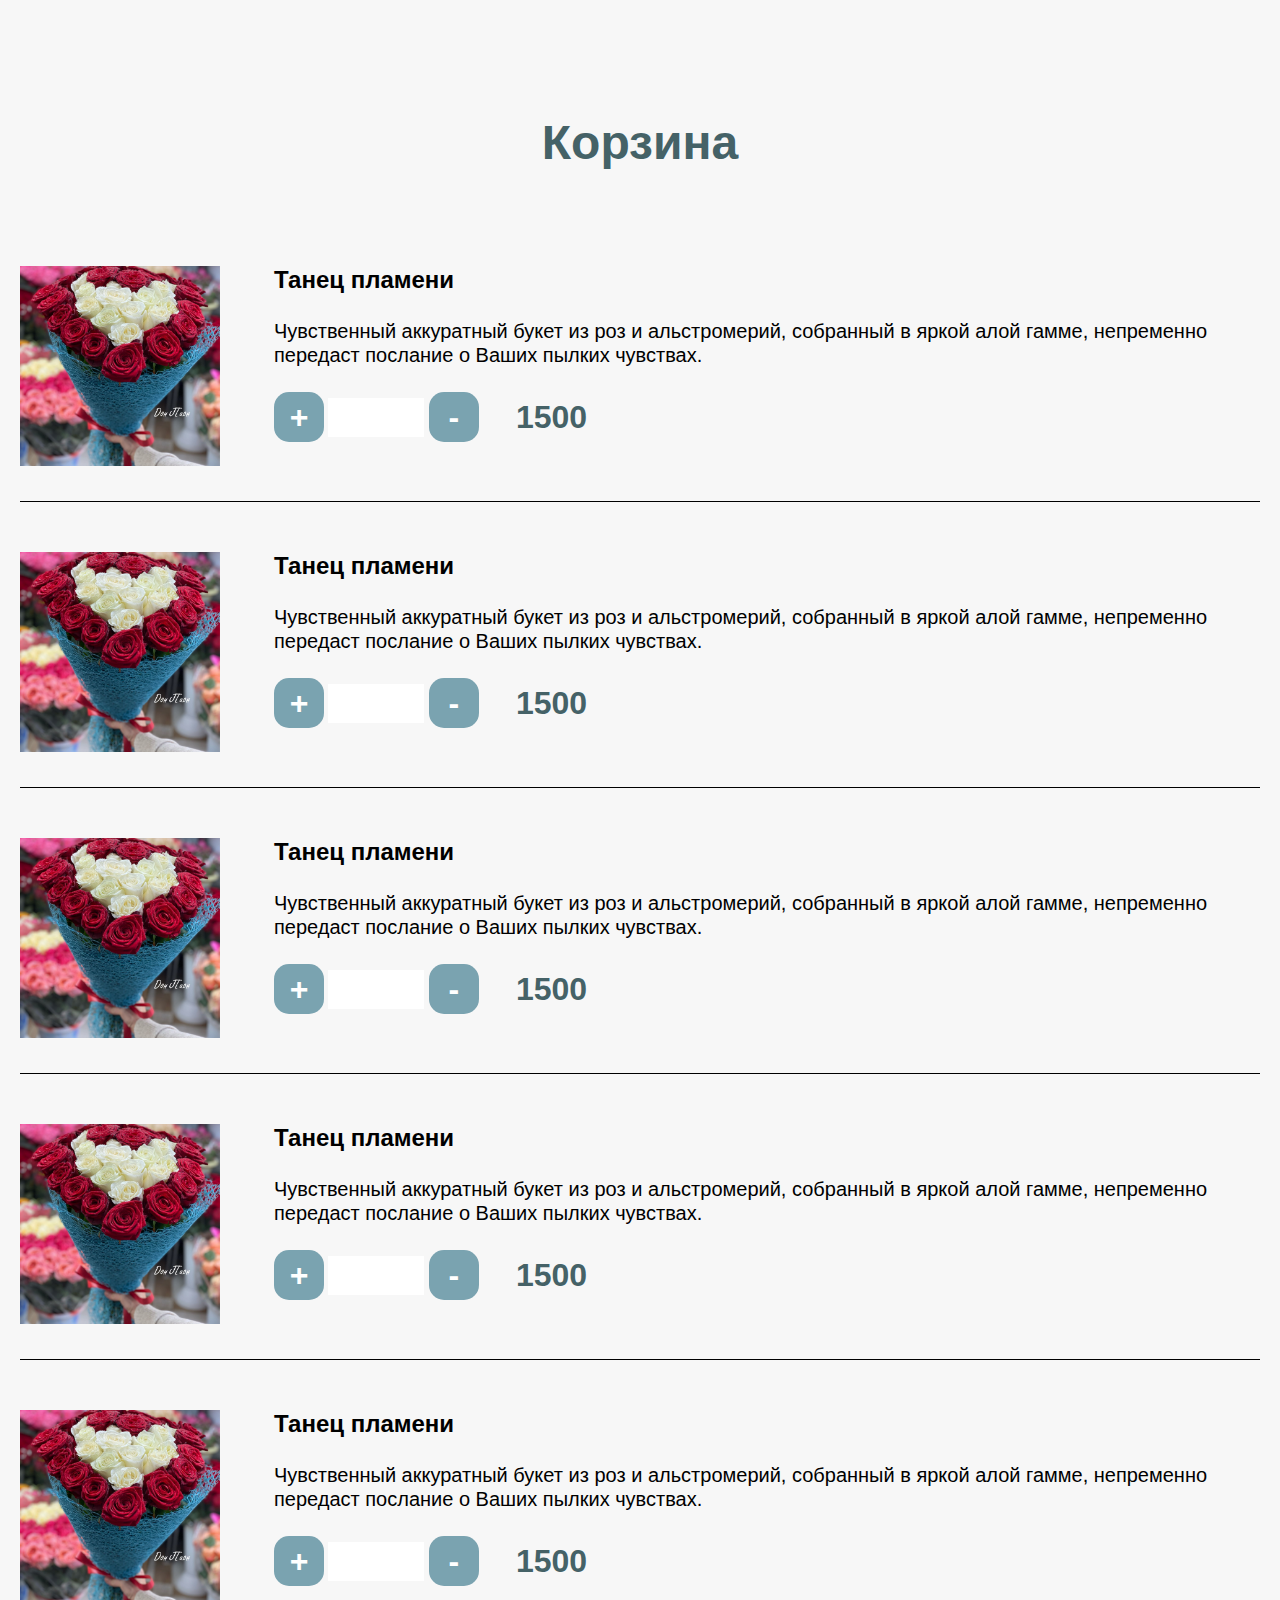
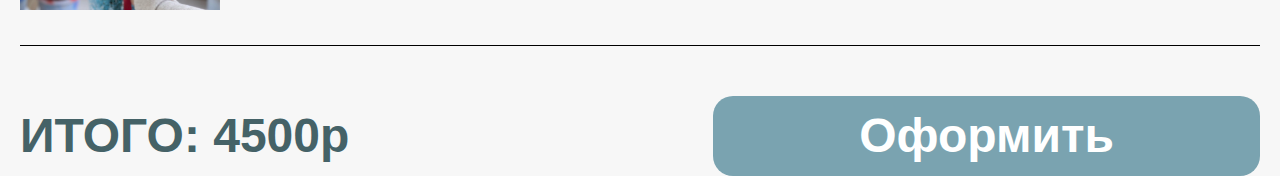
<file: cart.html>
<!DOCTYPE html>
<html lang="en">
<head>
    <meta charset="UTF-8">
    <meta http-equiv="X-UA-Compatible" content="IE=edge">
    <meta name="viewport" content="width=device-width, initial-scale=1.0">
    <link rel="stylesheet" href="./style/default.css">
    <link rel="stylesheet" href="./style/cart.css">
    <link rel="stylesheet" href="style.css">
    <title>Document</title>
</head>
<body>
    <header>

    </header>
    <main>
       	<section id="cart" class="cart container">
       		<h1 class="cart__heading">Корзина</h1>
       		<div class="cart__product-list">
       			<div class="cart__product-list-item">
       				<div class="cart__product-list-item-image">
       					<img src="./img/zvet.jpg" alt="">
       				</div>
       				<div class="cart__product-list-item-seo">
       					<div class="cart__product-list-description">
       						<span>Танец пламени</span>
       					</div>
       					<div class="cart__product-list-text">
							Чувственный аккуратный букет из роз и альстромерий, собранный в яркой алой гамме, непременно передаст послание о Ваших пылких чувствах.
       					</div>
       					<div class="cart__product-list-range">
       						<div class="cart__product-list-media">
       							<button>+</button>
       							<input type="text">
       							<button>-</burron>
       						</div>
       						<div class="cart__product-list-price">
       							1500
       						</div>
       					</div>
       				</div>
       			</div>
				   <div class="cart__product-list-item">
					<div class="cart__product-list-item-image">
						<img src="./img/zvet.jpg" alt="">
					</div>
					<div class="cart__product-list-item-seo">
						<div class="cart__product-list-description">
							<span>Танец пламени</span>
						</div>
						<div class="cart__product-list-text">
						 Чувственный аккуратный букет из роз и альстромерий, собранный в яркой алой гамме, непременно передаст послание о Ваших пылких чувствах.
						</div>
						<div class="cart__product-list-range">
							<div class="cart__product-list-media">
								<button>+</button>
								<input type="text">
								<button>-</burron>
							</div>
							<div class="cart__product-list-price">
								1500
							</div>
						</div>
					</div>
				</div>
				<div class="cart__product-list-item">
					<div class="cart__product-list-item-image">
						<img src="./img/zvet.jpg" alt="">
					</div>
					<div class="cart__product-list-item-seo">
						<div class="cart__product-list-description">
							<span>Танец пламени</span>
						</div>
						<div class="cart__product-list-text">
						 Чувственный аккуратный букет из роз и альстромерий, собранный в яркой алой гамме, непременно передаст послание о Ваших пылких чувствах.
						</div>
						<div class="cart__product-list-range">
							<div class="cart__product-list-media">
								<button>+</button>
								<input type="text">
								<button>-</burron>
							</div>
							<div class="cart__product-list-price">
								1500
							</div>
						</div>
					</div>
				</div>
				<div class="cart__product-list-item">
					<div class="cart__product-list-item-image">
						<img src="./img/zvet.jpg" alt="">
					</div>
					<div class="cart__product-list-item-seo">
						<div class="cart__product-list-description">
							<span>Танец пламени</span>
						</div>
						<div class="cart__product-list-text">
						 Чувственный аккуратный букет из роз и альстромерий, собранный в яркой алой гамме, непременно передаст послание о Ваших пылких чувствах.
						</div>
						<div class="cart__product-list-range">
							<div class="cart__product-list-media">
								<button>+</button>
								<input type="text">
								<button>-</burron>
							</div>
							<div class="cart__product-list-price">
								1500
							</div>
						</div>
					</div>
				</div>
				<div class="cart__product-list-item">
					<div class="cart__product-list-item-image">
						<img src="./img/zvet.jpg" alt="">
					</div>
					<div class="cart__product-list-item-seo">
						<div class="cart__product-list-description">
							<span>Танец пламени</span>
						</div>
						<div class="cart__product-list-text">
						 Чувственный аккуратный букет из роз и альстромерий, собранный в яркой алой гамме, непременно передаст послание о Ваших пылких чувствах.
						</div>
						<div class="cart__product-list-range">
							<div class="cart__product-list-media">
								<button>+</button>
								<input type="text">
								<button>-</burron>
							</div>
							<div class="cart__product-list-price">
								1500
							</div>
						</div>
					</div>
				</div>
       		<div class="cart__make-order">
       			<div class="cart__count-price">ИТОГО: 4500р</div>
       			<button>Оформить</button>
       		</div>
		</section>
    </main>
    <footer>

    </footer>
</body>
</html>
</file>
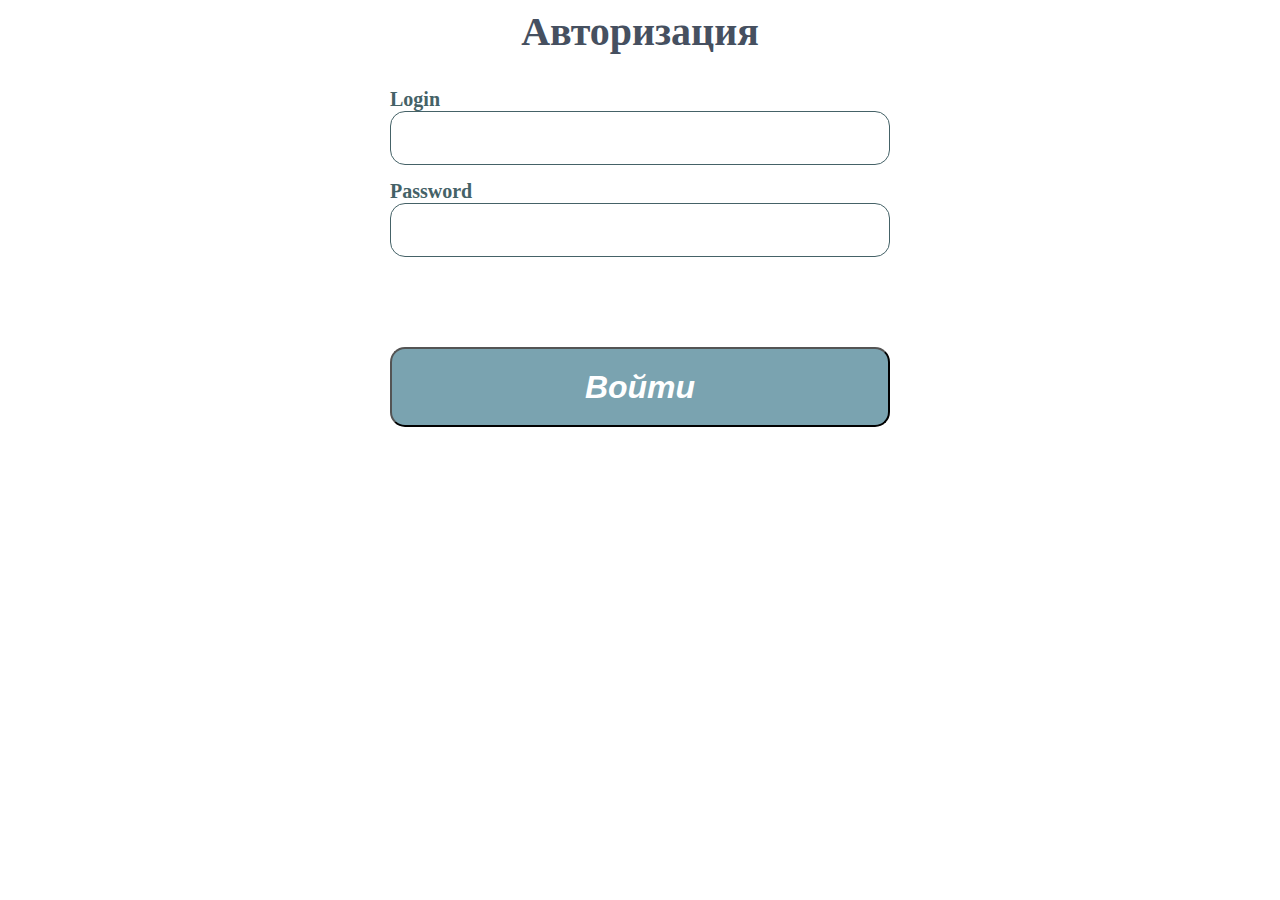
<file: login.html>
<!DOCTYPE html>
<html lang="en">
<head>
  <meta charset="UTF-8">
  <meta http-equiv="X-UA-Compatible" content="IE=edge">
  <meta name="viewport" content="width=device-width, initial-scale=1.0">
  <link rel="stylesheet" href="style/register.css">
  <title>Document</title>
</head>
<body>
  <div class="register">
    <div class="big-text">Авторизация</div>
    <div class="form">
      <label class="form_input-text" for="login">
        <span class="auth-text">Login</span>
        <input name="login" class="auth" type="text">
      </label>
      <label class="form_input-text" for="password">
        <span  class="auth-text">Password</span>
        <input name="password" class="auth" type="text">
      </label>

      <button class="register__btn">
        Войти
      </button>
    </div>
  </div>
</body>
</html>
</file>
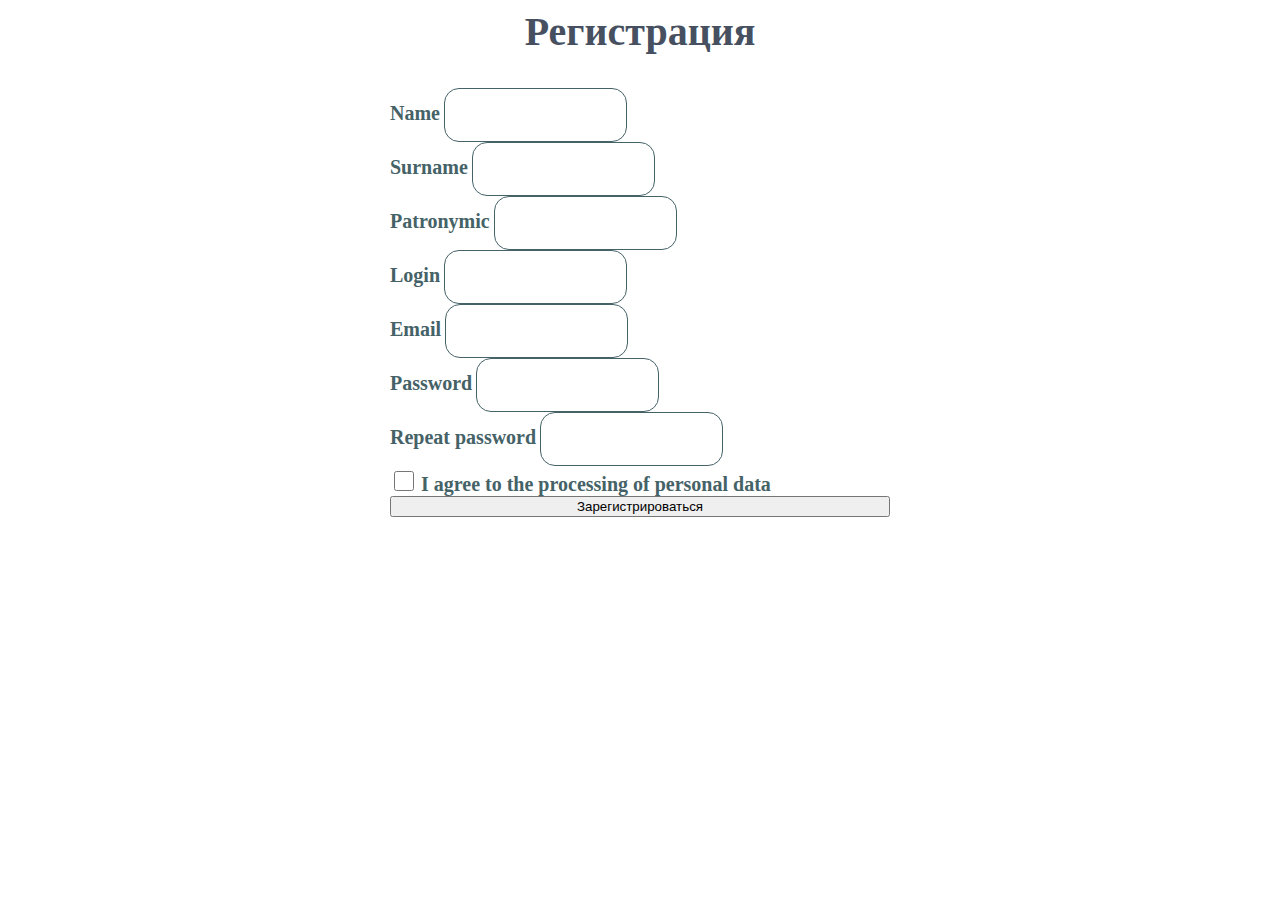
<file: register.html>
<!DOCTYPE html>
<html lang="en">
<head>
  <meta charset="UTF-8">
  <meta http-equiv="X-UA-Compatible" content="IE=edge">
  <meta name="viewport" content="width=device-width, initial-scale=1.0">
  <link rel="stylesheet" href="style/register.css">
  <title>Document</title>
</head>
<body>
  <div class="register">
    <div class="big-text">Регистрация</div>
    <div class="form">
      <label class="container_input-text" for="name">
        <span class="auth-text">Name</span>
        <input name="name" class="auth" type="text">
      </label>
      <label class="container_input-text" for="surname">
        <span class="auth-text">Surname</span>
        <input name="surname" class="auth" type="text">
      </label>
      <label class="container_input-text" for="patronymic">
        <span class="auth-text">Patronymic</span>
        <input name="patronymic" class="auth" type="text">
      </label>
      <label class="container_input-text" for="login">
        <span class="auth-text">Login</span>
        <input name="login" class="auth" type="text">
      </label>
      <label class="container_input-text" for="email">
        <span class="auth-text">Email</span>
        <input name="email" class="auth" type="text">
      </label>
      <label class="container_input-text" for="password">
        <span  class="auth-text">Password</span>
        <input name="password" class="auth" type="text">
      </label>
      <label class="container_input-text" for="password_confirm">
        <span  class="auth-text">Repeat password</span>
        <input name="password_confirm" class="auth" type="text">
      </label>

      <label for="password_confirm">
        <input name="password_confirm" class="auth" type="checkbox">
        <span class="auth-text">I agree to the processing of personal data</span>
      </label>

      <button class="btn_register">
        Зарегистрироваться
      </button>
    </div>
  </div>
</body>
</html>
</file>
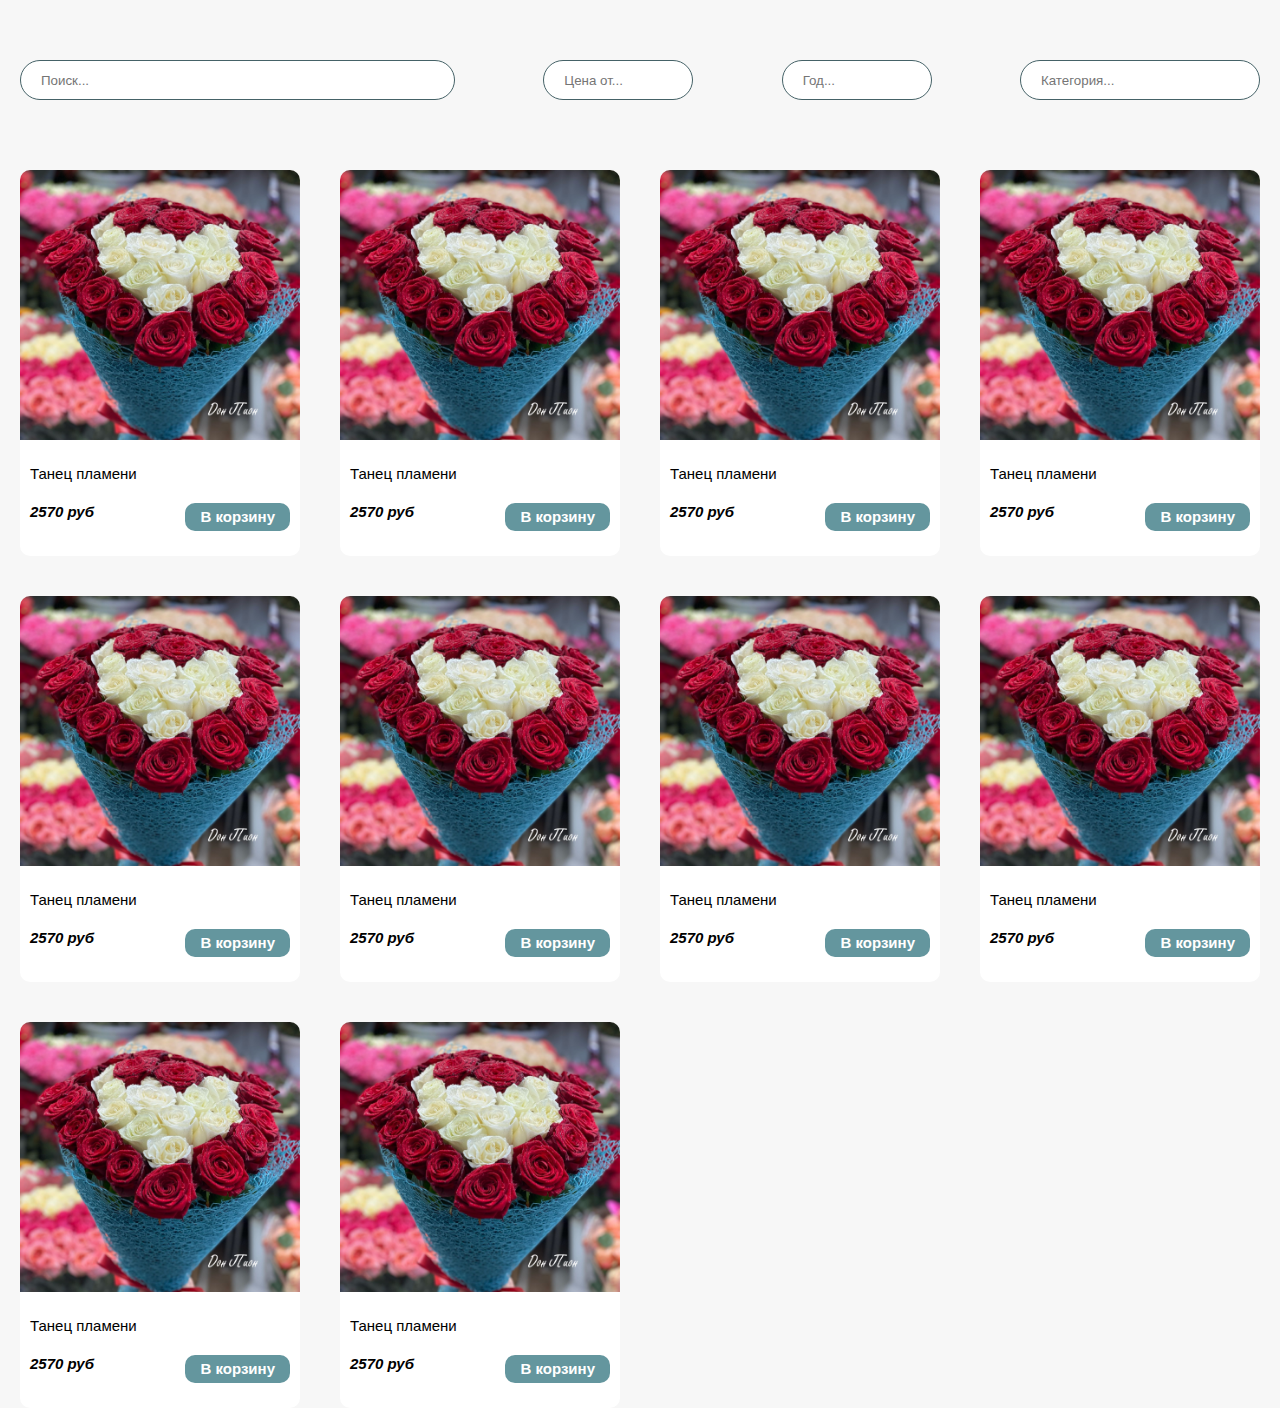
<file: templates/catalog.html>
<!DOCTYPE html>
<html lang="en">
<head>
    <meta charset="UTF-8">
    <meta http-equiv="X-UA-Compatible" content="IE=edge">
    <meta name="viewport" content="width=device-width, initial-scale=1.0">
    <link rel="stylesheet" href="../style.css">
    <link rel="stylesheet" href="../style/default.css">
    <link rel="stylesheet" href="../style/catalog.css">
    <title>Document</title>
</head>
<body>
    <div id="catalog" class="catalog container">
        <form action="" class="catalog__form">
            <input type="text" class="catalog__search" placeholder="Поиск...">
            <input type="text" class="catalog__filter" placeholder="Цена от...">
            <input type="text" class="catalog__filter" placeholder="Год...">
            <input type="text" class="catalog__catigary" placeholder="Категория...">
        </form>
        <div class="catalog__wrapper">
            <div class="catalog__card">
                <div class="cataolg__img">
                    <img src="../img/zvet.jpg" alt="">
                </div>
                <p class="cataolg__text">Танец пламени</p>
                <div class="catalog__crad-inner">
                    <div>
                        <p class="cataolg__price">2570 руб</p>
                    </div>
                    <button class="catalog__btn">В корзину</button>
                </div>
            </div>
            <div class="catalog__card">
                <div class="cataolg__img">
                    <img src="../img/zvet.jpg" alt="">
                </div>
                <p class="cataolg__text">Танец пламени</p>
                <div class="catalog__crad-inner">
                    <div>
                        <p class="cataolg__price">2570 руб</p>
                    </div>
                    <button class="catalog__btn">В корзину</button>
                </div>
            </div>
            <div class="catalog__card">
                <div class="cataolg__img">
                    <img src="../img/zvet.jpg" alt="">
                </div>
                <p class="cataolg__text">Танец пламени</p>
                <div class="catalog__crad-inner">
                    <div>
                        <p class="cataolg__price">2570 руб</p>
                    </div>
                    <button class="catalog__btn">В корзину</button>
                </div>
            </div>
            <div class="catalog__card">
                <div class="cataolg__img">
                    <img src="../img/zvet.jpg" alt="">
                </div>
                <p class="cataolg__text">Танец пламени</p>
                <div class="catalog__crad-inner">
                    <div>
                        <p class="cataolg__price">2570 руб</p>
                    </div>
                    <button class="catalog__btn">В корзину</button>
                </div>
            </div>
            <div class="catalog__card">
                <div class="cataolg__img">
                    <img src="../img/zvet.jpg" alt="">
                </div>
                <p class="cataolg__text">Танец пламени</p>
                <div class="catalog__crad-inner">
                    <div>
                        <p class="cataolg__price">2570 руб</p>
                    </div>
                    <button class="catalog__btn">В корзину</button>
                </div>
            </div>
            <div class="catalog__card">
                <div class="cataolg__img">
                    <img src="../img/zvet.jpg" alt="">
                </div>
                <p class="cataolg__text">Танец пламени</p>
                <div class="catalog__crad-inner">
                    <div>
                        <p class="cataolg__price">2570 руб</p>
                    </div>
                    <button class="catalog__btn">В корзину</button>
                </div>
            </div>
            <div class="catalog__card">
                <div class="cataolg__img">
                    <img src="../img/zvet.jpg" alt="">
                </div>
                <p class="cataolg__text">Танец пламени</p>
                <div class="catalog__crad-inner">
                    <div>
                        <p class="cataolg__price">2570 руб</p>
                    </div>
                    <button class="catalog__btn">В корзину</button>
                </div>
            </div>
            <div class="catalog__card">
                <div class="cataolg__img">
                    <img src="../img/zvet.jpg" alt="">
                </div>
                <p class="cataolg__text">Танец пламени</p>
                <div class="catalog__crad-inner">
                    <div>
                        <p class="cataolg__price">2570 руб</p>
                    </div>
                    <button class="catalog__btn">В корзину</button>
                </div>
            </div>
            <div class="catalog__card">
                <div class="cataolg__img">
                    <img src="../img/zvet.jpg" alt="">
                </div>
                <p class="cataolg__text">Танец пламени</p>
                <div class="catalog__crad-inner">
                    <div>
                        <p class="cataolg__price">2570 руб</p>
                    </div>
                    <button class="catalog__btn">В корзину</button>
                </div>
            </div>
            <div class="catalog__card">
                <div class="cataolg__img">
                    <img src="../img/zvet.jpg" alt="">
                </div>
                <p class="cataolg__text">Танец пламени</p>
                <div class="catalog__crad-inner">
                    <div>
                        <p class="cataolg__price">2570 руб</p>
                    </div>
                    <button class="catalog__btn">В корзину</button>
                </div>
            </div>
        </div>
    </div>
</body>
</html>
</file>
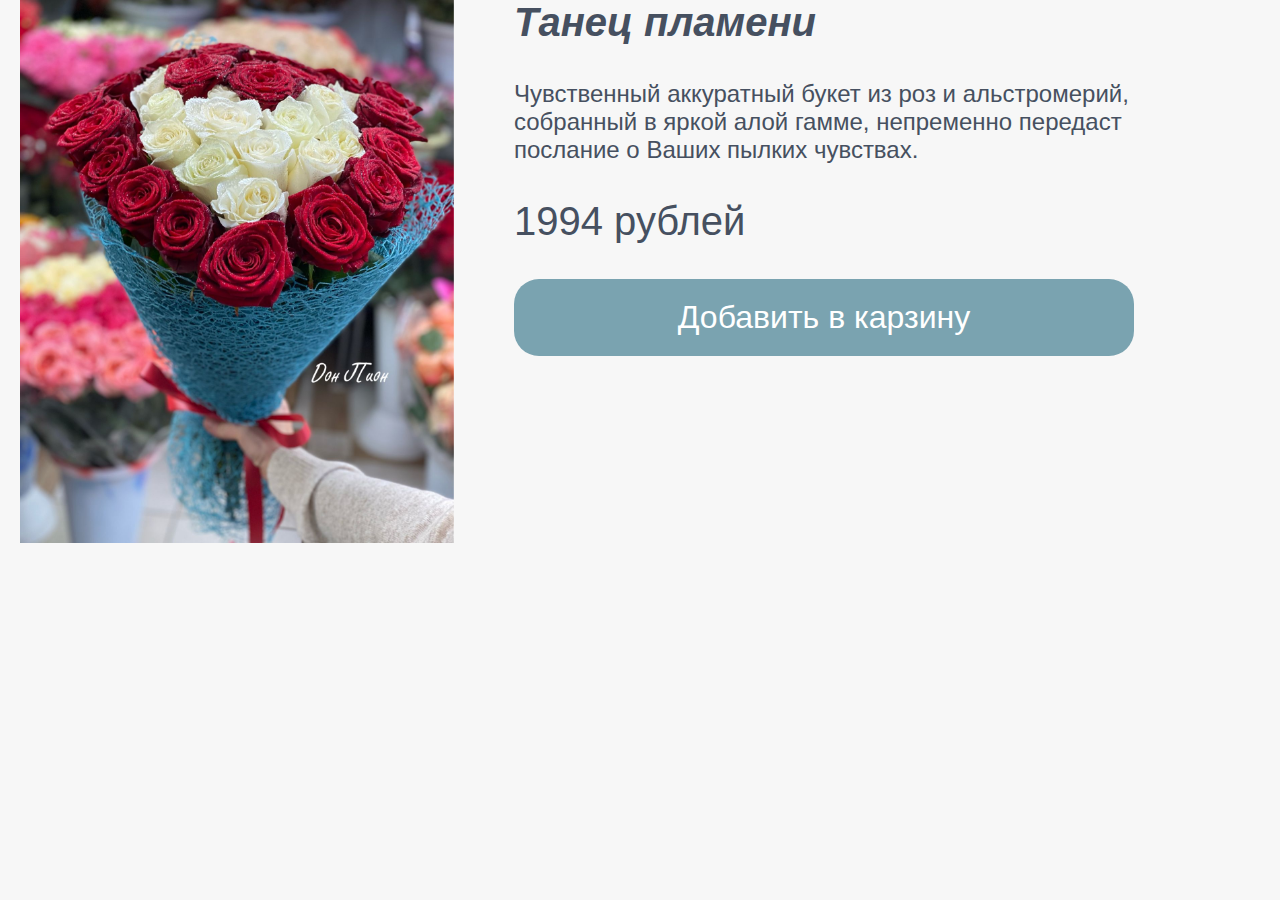
<file: templates/detail.html>
<!DOCTYPE html>
<html lang="en">
<head>
  <meta charset="UTF-8">
  <meta http-equiv="X-UA-Compatible" content="IE=edge">
  <meta name="viewport" content="width=device-width, initial-scale=1.0">
  <link rel="stylesheet" href="../style.css">
  <link rel="stylesheet" href="../style/detail.css">
  <link rel="stylesheet" href="../style/default.css">
  <title>Document</title>
</head>
<body>
  <main>
    <section class="container detail">
      <div class="detail__img">
        <img src="../img/zvet.jpg" alt="">
      </div>
      <div class="detail__descriprion">
        <span class="big-text text-bold-italic">Танец пламени</span>
        <div class="detail__container">
          <span class="small-text">Чувственный аккуратный букет из роз и альстромерий, собранный в яркой алой гамме, непременно передаст послание о Ваших пылких чувствах.</span>
        </div>
        <span class="big-text bold-text">1994 рублей</span>
        <button class="btn_get-basket">
          Добавить в карзину
        </button>
      </div>
    </section>
  </main>
</body>
</html>
</file>
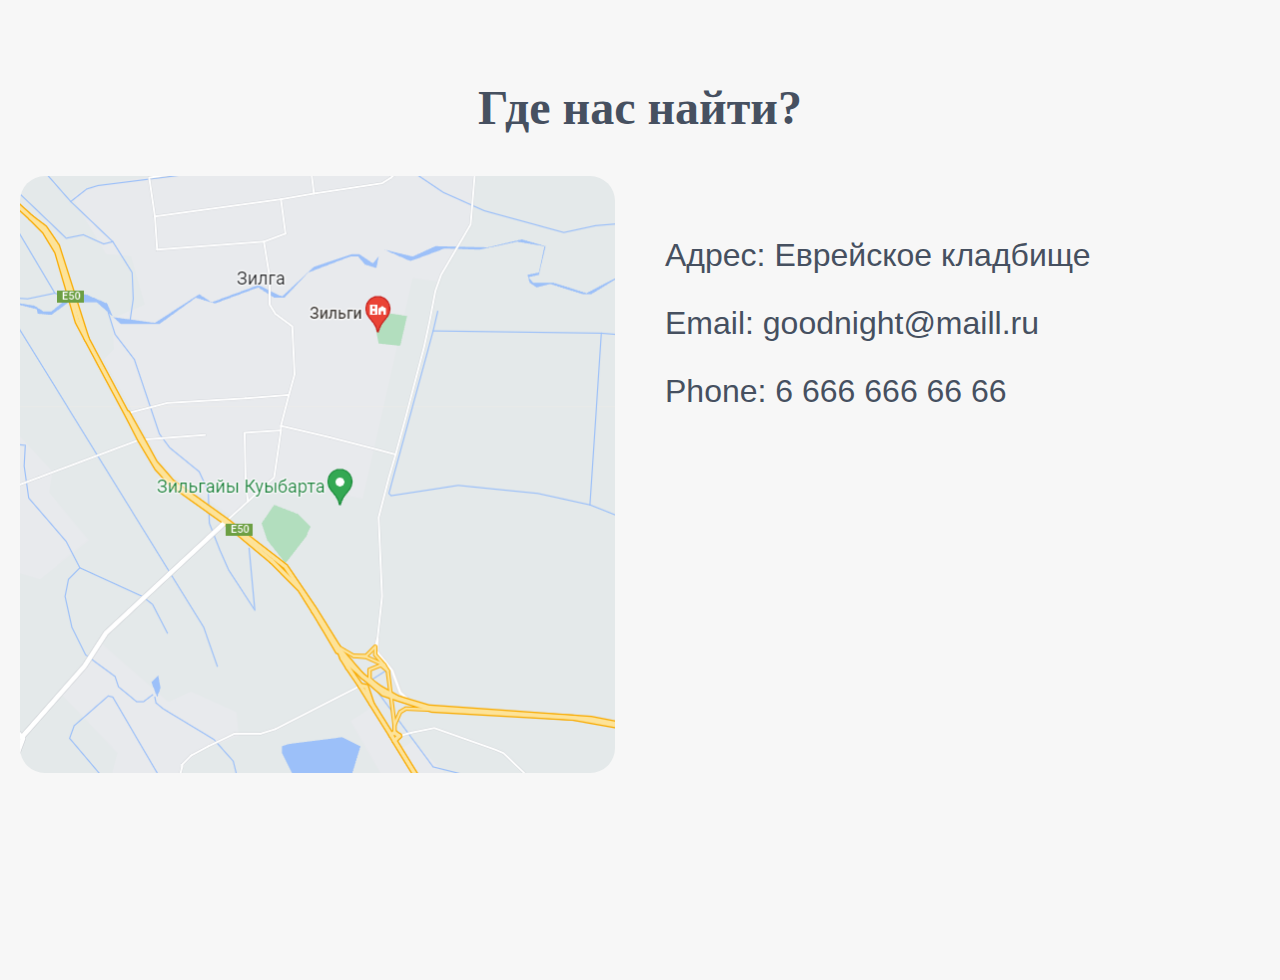
<file: templates/сontacts.html>
<!DOCTYPE html>
<html lang="ru">
<head>
    <meta charset="UTF-8">
    <meta http-equiv="X-UA-Compatible" content="IE=edge">
    <meta name="viewport" content="width=device-width, initial-scale=1.0">
    <link rel="stylesheet" href="../style/default.css">
    <link rel="stylesheet" href="../style/contacts.css">
    <title>Document</title>
</head>
<body>
    <header>

    </header>
    <main>
        <section id="contacts" class="container">
            <span class="contacts__title">Где нас найти?</span>
            <div class="contacts__block">
                <div class="contacts__map">
                    <img src="../img/map.png" alt="">
                </div>
                <div class="contacts__texts">
                    <span>
                        Адрес: Еврейское кладбище
                    </span>
                    <span>
                        Email: goodnight@maill.ru
                    </span>
                    <span>
                        Phone: 6 666 666 66 66
                    </span>
                </div>
            </div>
        </section>
    </main>
    <footer>

    </footer>
</body>
</html>
</file>
<file: style/default.css>
*
{
    margin: 0;
    padding: 0;
    box-sizing: border-box;
    font-family: 'Inter', sans-serif;
}
.container
{
	max-width: 1280px;
	width: 100%;
	margin-right: auto;
	margin-left: auto;
	position: relative;
	padding:0 20px;
}
button,a
{
	text-decoration: none;
	cursor: pointer;
	border: none;
}
p,h1,h2,h3,h4,a,button{text-align: center;}
html, body
{
	height: 100%;
	background-color: #F7F7F7;
}
.wrapper
{
	min-height: 100%;
	display: flex;
	flex-direction: column;
}
main
{
	flex: 1 1 auto;
}
@media(max-width: 768px)
{
    .container{padding: 0 10px;}
}
</file>
<file: style/cart.css>
.cart
{
	padding-top: 114px;
}
img
{
	width: 100%;
	height: 100%;
	object-fit: cover;
}

.cart__heading
{
	font-style: normal;
	font-weight: 700;
	font-size: 48px;
	line-height: 58px;
	color: #456267;
	text-align: center;
	margin-bottom: 94px;
}
.cart__product-list
{
	margin-bottom: 121px;
}
.cart__product-list-item
{
	display: flex;
	align-items: flex-start;
	border-bottom: 1px solid #000;
	padding-bottom: 35px;
	margin-bottom: 50px;
}
.cart__product-list-item-image
{
	height: 200px;
	width: 200px;
	min-width: 200px;
	margin-right: 54px;
}
.cart__product-list-item-seo
{
	display: flex;
	flex-direction: column;
}
.cart__product-list-description
{
	display: flex;
	align-items: start;
	margin-bottom: 25px;
}
.cart__product-list-description span:first-of-type
{
	font-style: normal;
	font-weight: 700;
	font-size: 24px;
	line-height: 28px;
	display: flex;
	align-items: center;
	color: #000000;
}
.cart__product-list-description span
{
	margin-right: 25px;
	font-style: italic;
	font-weight: 400;
	font-size: 16px;
	line-height: 28px;
	display: flex;
	align-items: center;
	color: #000000;
}
.cart__product-list-text
{
	font-style: normal;
	font-weight: 400;
	font-size: 20px;
	line-height: 24px;
	display: flex;
	align-items: center;
	color: #000000;
	margin-bottom: 25px;
}

.cart__product-list-author
{
	margin-bottom: 25px;
	font-style: normal;
	font-weight: 400;
	font-size: 20px;
	line-height: 23px;
	display: flex;
	align-items: center;
	color: #000000;
}
.cart__product-list-range
{
	display: flex;
	align-items: center;
}
.cart__product-list-media
{
	margin-right: 37px;
}
.cart__product-list-media button
{
	height: 50px;
	width: 50px;
	text-align: center;
	font-weight: 700;
	font-size: 32px;
	line-height: 38px;
	color: #FFFFFF;
	border: none;
	background: #7AA3B0;
	border-radius: 15px;
}
.cart__product-list-media input
{
	border:  none;
	font-weight: 700;
	font-size: 32px;
	line-height: 39px;
	max-width: 96px;
	text-align: center;
	color: #6E6E6E;
}
.cart__product-list-price
{
	font-weight: 700;
	font-size: 32px;
	line-height: 39px;
	display: flex;
	align-items: center;
	color: #456267;
}

.cart__make-order
{
	display: flex;
	align-items: center;
	justify-content: space-between;
	margin-bottom: 180px;
}
.cart__count-price
{
	font-weight: 700;
	font-size: 48px;
	line-height: 58px;
	display: flex;
	align-items: center;
	color: #456267;
}
.cart__make-order button
{
	background: #7AA3B0;
	border-radius: 20px;
	font-weight: 700;
	font-size: 48px;
	line-height: 58px;
	color: #FFFFFF;
	height: 80px;
	padding: 0 146px;
	box-sizing: border-box;
}
</file>
<file: style.css>
.slogan__text-container
{
    display: flex;
    justify-content: space-between;
    column-gap: 160px;
    padding-top: 115px;
    margin-bottom: 180px;
}
.slogan__title
{
    font-style: normal;
    font-weight: 700;
    font-size: 128px;
    color: #456267;
}
.slogan__text
{
    padding-top: 90px;
    max-width: 455px;
    font-style: normal;
    font-weight: 700;
    font-size: 32px;
    line-height: 39px;
    color: #7AA3B0;
}
.slogan__subtitle
{
    text-align: center;
    font-style: normal;
    font-weight: 700;
    font-size: 48px;
    line-height: 58px;
    color: #456267;
}
.slider{position: relative;}
.slider__container
{
    display: flex;
    column-gap: 50px;
    overflow: hidden;
}
.slider__item
{
    max-width: 365px;
    width: 100%;
}
.slider__item img
{
    object-fit: cover;
}
.slider__item p
{
    font-style: normal;
    font-weight: normal;
    font-size: 25px;
    line-height: 39px;
    color: #7AA3B0;
}
.slider__arrow
{
    display: flex;
    align-items: center;
    justify-content: center;
    position: absolute;
    top: 50%;
    transform: translateY(-50%);
    width: 100px;
    height: 100px;
    background-color: #7AA3B0;
    border-radius: 50%;
    z-index: 100;
}
.slider__arrow.prev
{
    left: 0;
    transform: translateX(-50%);
}
.slider__arrow.next
{
    right: 0;
    transform: translateX(50%) rotate(180deg);
}
@media(max-width: 1270px)
{
    .slogan__text-container
    {
        flex-direction: column;
    }
    .slogan__text
    {
        align-self: center;
    }
}
@media(max-width: 768px)
{
    .slogan__title
    {
        font-size: 64px;
    }
    .slogan__text
    {
        padding-top: 40px;
    }
    .slogan__text-container
    {
        padding-top: 70px;
        margin-bottom: 70px;
    }
}
</file>
<file: style/register.css>
/* REGISTER */
.form
{
  max-width: 500px;
  width: 100%;
}
.register div.big-text{
  font-size: 40px;
  color: #465060;
  text-align: center;
  margin-bottom: 33px;
  font-weight: 700;
}

.register{
  display: flex;
  flex-direction: column;
  align-items: center;
}

.register .auth-text{
  font-size: 20px;
  font-style: normal;
  font-weight: 700;
  color: #456267;
}

.register .auth{
  border: 1px solid #456267;
  border-radius: 15px;
  height: 50px;
}

.form_input-text{
  display: flex;
  justify-content: space-between;
  flex-direction: column;
  margin-bottom: 15px;
}

input[type="checkbox"].auth{
  width: 20px;
  height: 20px;
  margin-top: 5px;
}

.register__btn{
  background-color: #7AA3B0;
  border-radius: 15px;
  margin-top: 75px;
  height: 80px;
  font-style: italic;
  font-weight: 700;
  color: white;
  font-size: 32px;
}

.register .form{
  margin: 0 auto;
  display: flex;
  flex-direction: column;
}

@media (max-width: 768px)
{
  .register__btn{font-size: 28px;}
}
/* REGISTER  END*/
</file>
<file: style/catalog.css>
/* CATALOG */

.catalog{padding-top: 60px;}
.catalog__form
{
    display: flex;
    justify-content: space-between;
    flex-wrap: wrap;
    row-gap: 15px;
    margin-bottom: 70px;
}
.catalog__form input
{
    height: 40px;
    padding: 0 20px;
    background: #FFFFFF;
    border: 1px solid #456267;
    border-radius: 20px;
}
.catalog__search{
    max-width: 435px;
    width: 100%;
}
.catalog__filter
{
    max-width: 150px;
    width: 100%;
}
.catalog__catigary
{
    max-width: 240px;
    width: 100%;
}
.catalog__wrapper
{
    display: grid;
    grid-template-columns: repeat(auto-fit, minmax(270px, 1fr));
    gap: 40px;
}
.catalog__card
{
    background-color: #fff;
    padding-bottom: 25px;
    border-radius: 10px;
    overflow: hidden;
    transition: .3s all;
    cursor: pointer;
}
.catalog__card:hover
{
    box-shadow: 0px 0px 11px rgba(0, 0, 0, 0.22);
    transform: scale(1.05);
}
.cataolg__img
{
    margin-bottom: 25px;
    height: 270px;
    overflow: hidden;
}
.cataolg__img img
{
    width: 100%;
}
.cataolg__text
{
    padding-left: 10px;
    margin-bottom: 20px;
    text-align: left;
    font-style: normal;
    font-weight: 400;
    font-size: 15px;
    line-height: 18px;
    color: #000000;
}
.catalog__crad-inner
{
    display: flex;
    justify-content: space-between;
    padding: 0 10px;
}
.cataolg__price
{
    margin-bottom: 10px;
    text-align: left;
    font-style: italic;
    font-weight: 600;
    font-size: 15px;
    line-height: 18px;
    color: #000000;
}
.cataolg__year
{
    text-align: left;
    font-style: italic;
    font-weight: 400;
    font-size: 15px;
    line-height: 18px;
    color: #000000;
}
.catalog__btn
{
    padding: 0 15px;
    background: #64969E;
    border-radius: 10px;
    font-style: normal;
    font-weight: 600;
    font-size: 15px;
    line-height: 18px;
    color: #FFFFFF;
}

/* CATALOG */
</file>
<file: style/detail.css>
/* DETAIL */

.detail
{
  display: flex;
  padding-left: 100px;
  column-gap: 60px;
}
.detail__img{flex-basis: 35%;}

.detail__img img
{
  height: 100%;
  width: 100%;
}

.detail .btn_get-basket{
  background-color: #7AA3B0;
  color: white;
  font-size: 32px;
  padding: 20px 0;  
  text-align: center;
  border-radius: 25px;
}

.detail .text-bold-italic{
  font-style: italic;
  font-weight: 700;
}

.detail__container{
  display: flex;
  justify-content: space-between;
  flex-direction: column;
}

.detail .big-text{
  font-size: 40px;
  color: #465060;
}

.detail__descriprion
{
  display: flex;
  flex-direction: column;
  row-gap: 35px;
  flex-basis: 50%;
}

.detail .small-text{
  color: #465060;
  font-size: 24px;
}

@media (max-width: 768px)
{
	.detail{flex-direction: column;}
}

/* DETAIL */
</file>
<file: style/contacts.css>
/* CONTACS */

.contacts__block
{
    display: flex;
}
.contacts__title
{
    margin: auto;
    margin-top: 80px;
    margin-bottom: 40px;
    font-family: 'Roboto';
    font-style: normal;
    font-weight: 700;
    font-size: 48px;
    line-height: 56px;
    text-align: center;
    display: block;
    color: #465060;
}

.contacts__map
{
    border-radius: 25px;
    flex-basis: 50%;
}

.contacts__map img
{
    width: 100%;
    height: 100%;
    border-radius: 25px;
}


.contacts__texts
{
    display: flex;
    flex-direction: column;
    row-gap: 30px;
    flex-basis: 50%;
    margin-top: 60px;
    margin-left: 50px;
}
.contacts__texts span
{
    font-style: normal;
    font-weight: 400;
    font-size: 32px;
    line-height: 38px;
    color: #465060;;
}

@media(max-width: 768px)
{
    .contacts__block{flex-direction: column;}
    .contacts__texts span{font-size: 28px;}
}

/* CONTACS */
</file>
